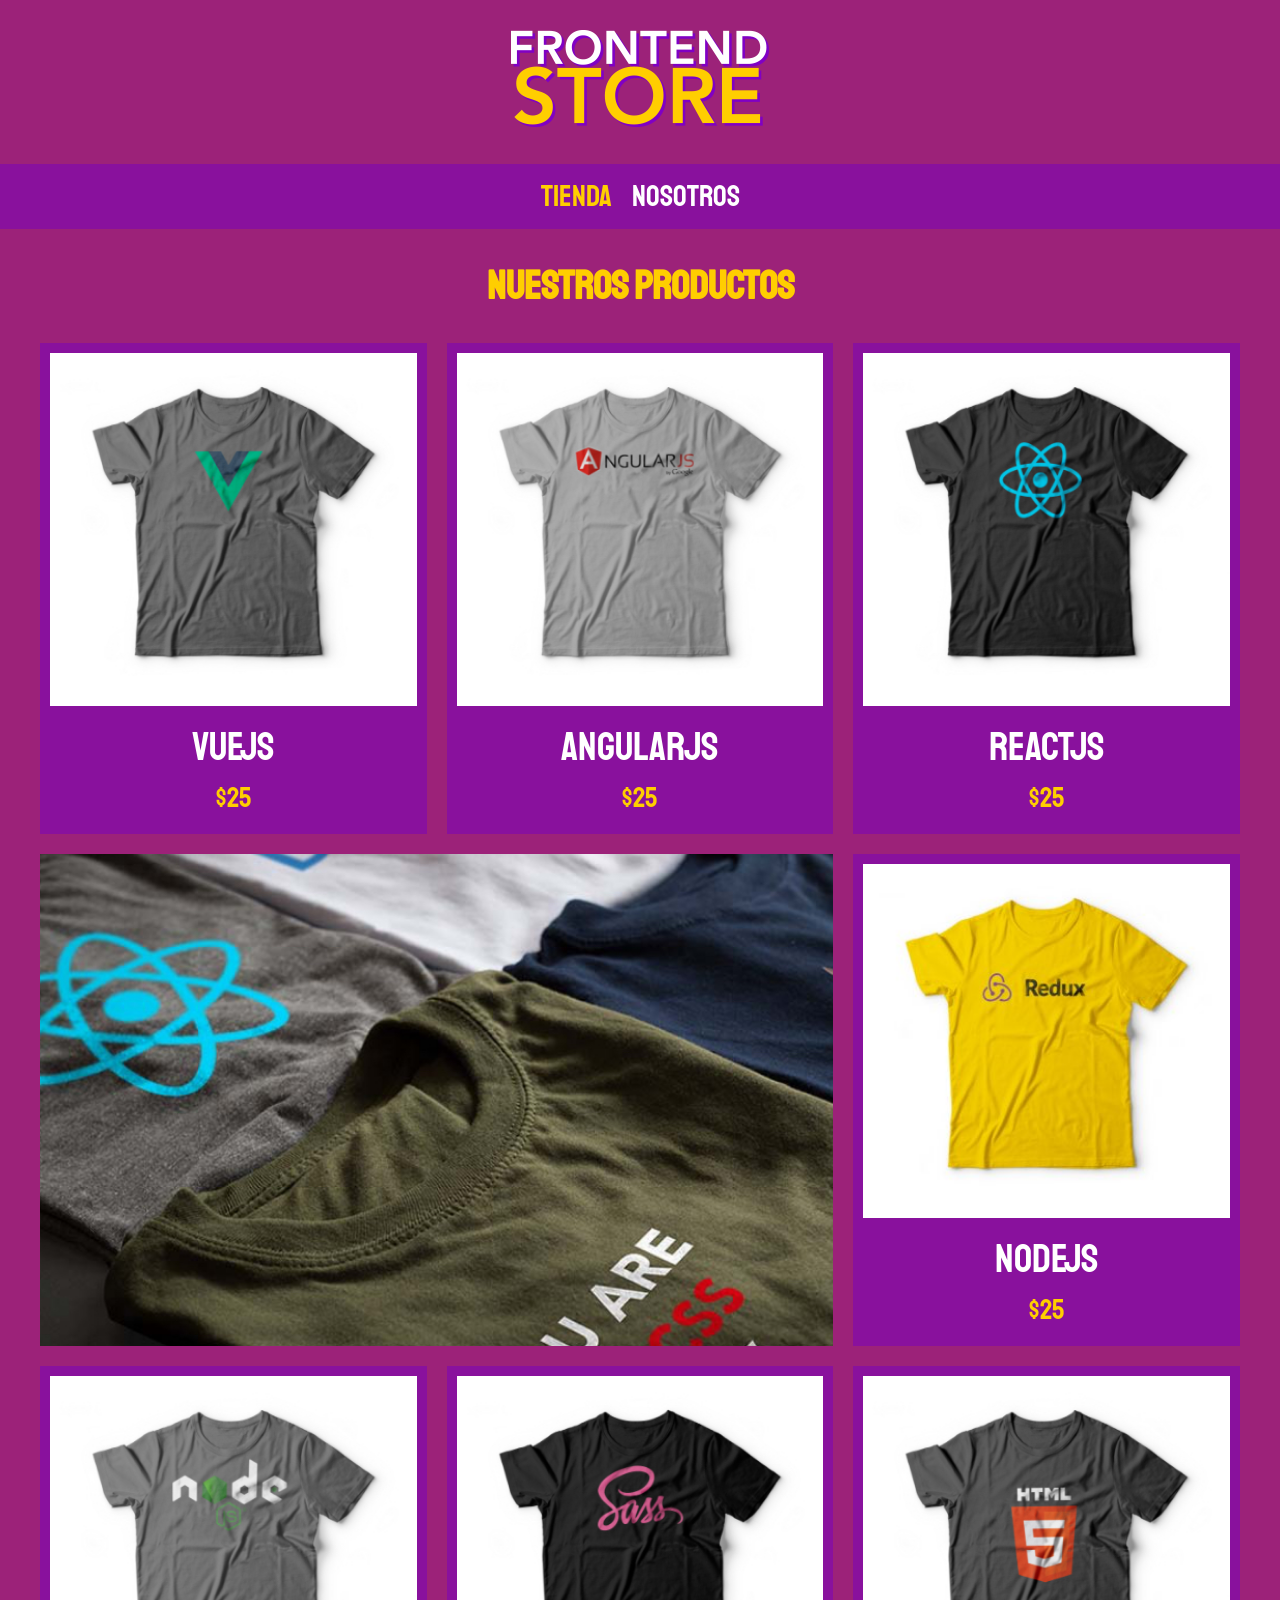
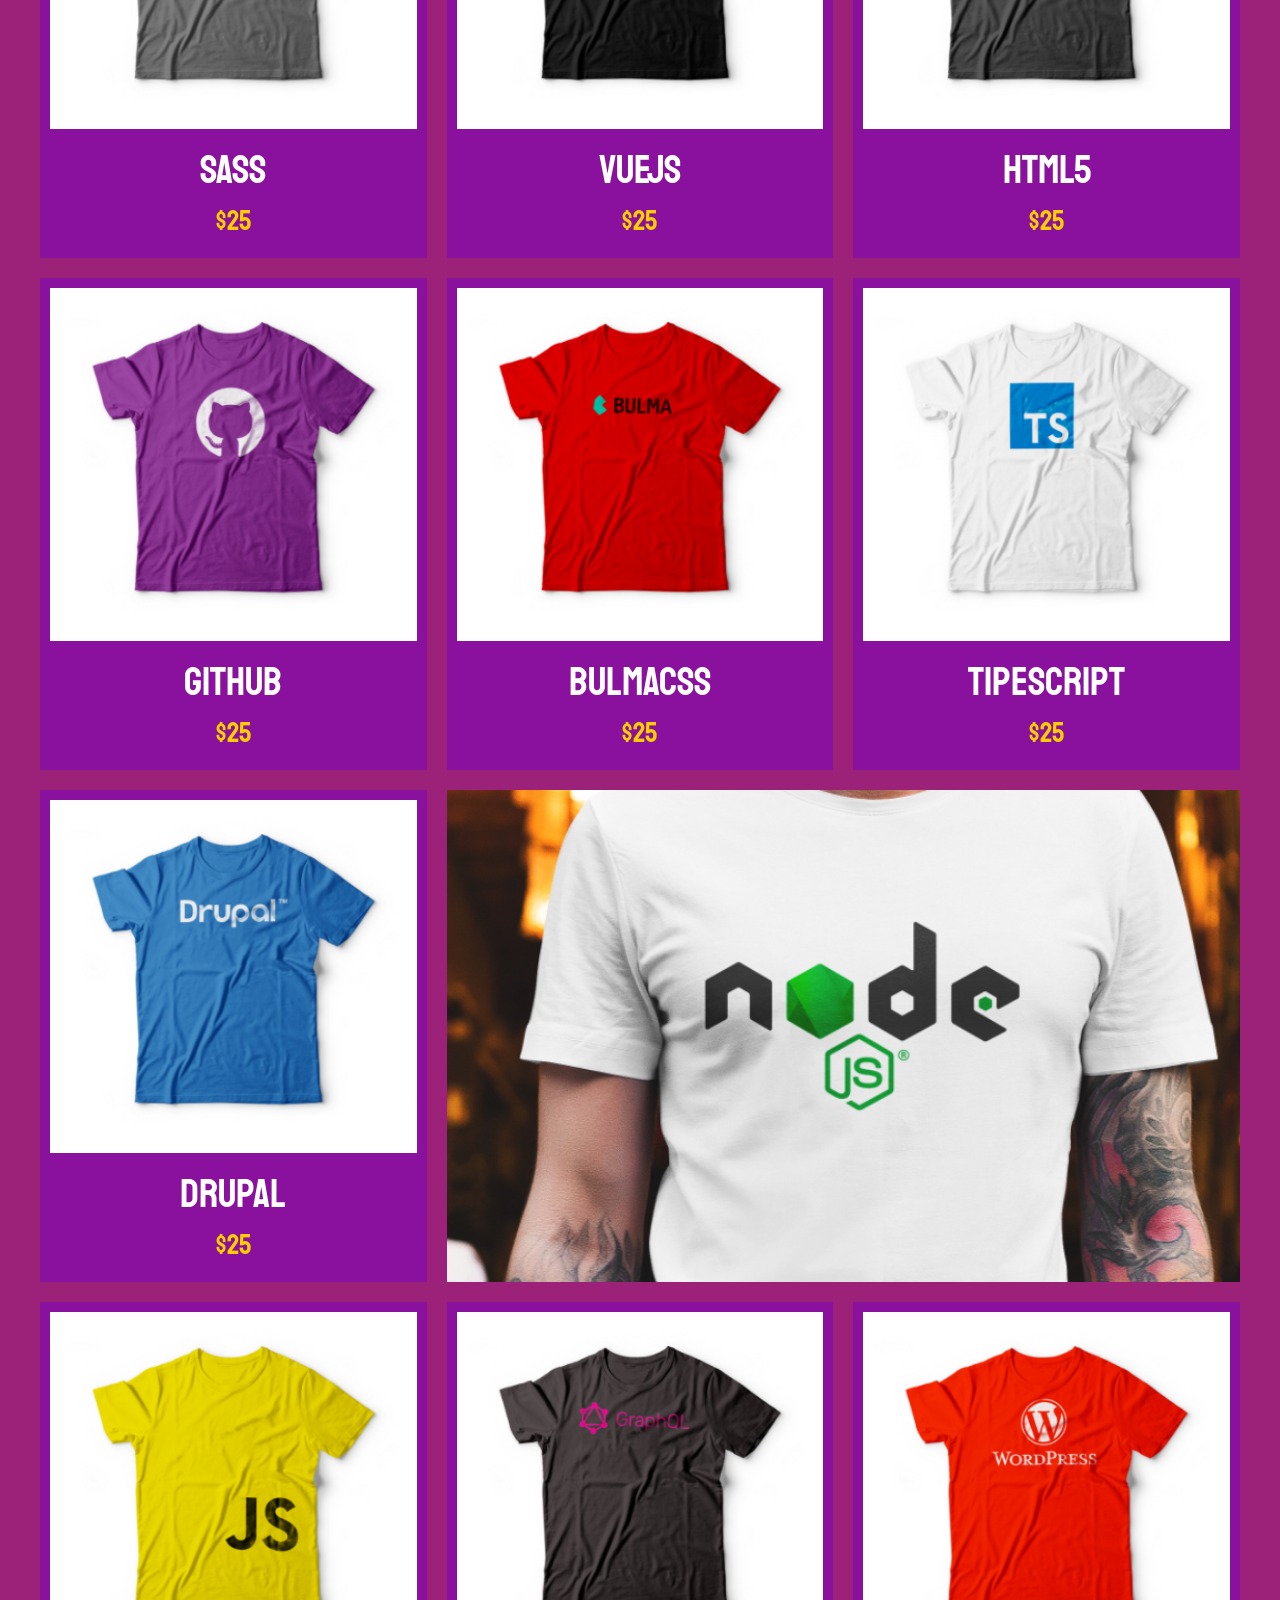
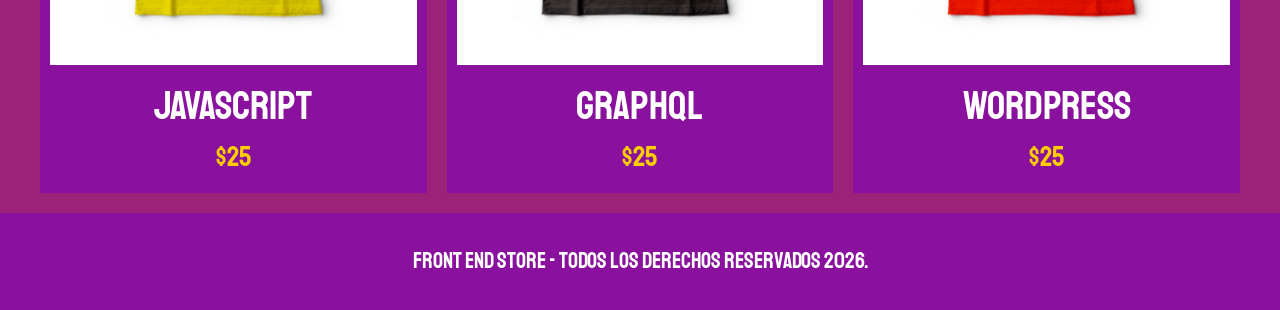
<file: index.html>
<!DOCTYPE html>
<html lang="es">
<head>
    <meta charset="UTF-8">
    <meta name="viewport" content="width=device-width, initial-scale=1.0">
    <title>FrontEnd Store</title>
    <link rel="stylesheet" href="css/normalize.css">
    <link rel="preconnect" href="https://fonts.googleapis.com">

    <link href="https://fonts.googleapis.com/css2?family=Krub:wght@400;700&family=Staatliches&display=swap" rel="stylesheet">
    <link rel="stylesheet" href="css/styles.css">
</head>
<body>
    <header class="header">
        <a href="index.html">
            <img class="header__logo" src="img/logo.png" alt="Logotipo">
        </a>
    </header>
    <nav class="navegacion">
        <a class="navegacion__enlace navegacion__enlace--activo" href="index.html">tienda</a>
        <a class="navegacion__enlace" href="nosotros.html">Nosotros   </a>
    </nav>
    
    <main class="contenedor">
        <h1>Nuestros Productos</h1>
        <div class="grid">
            <div class="producto">
                <a href="producto.html">
                    <img class="producto__imagen" src="img/1.jpg" alt="imagen camisa">
                    <div class="producto__informacion">
                        <p class="producto__nombre">VueJS</p>
                        <p class="producto__precio">$25</p>
                    </div>
                </a>
            </div> <!--Fin de la clase producto-->
            
            <div class="producto">
                <a href="producto.html">
                    <img class="producto__imagen" src="img/2.jpg" alt="imagen camisa">
                    <div class="producto__informacion">
                        <p class="producto__nombre">AngularJS</p>
                        <p class="producto__precio">$25</p>
                    </div>
                </a>
            </div> <!--Fin de la clase producto-->
            <div class="producto">
                <a href="producto.html">
                    <img class="producto__imagen" src="img/3.jpg" alt="imagen camisa">
                    <div class="producto__informacion">
                        <p class="producto__nombre">ReactJS</p>
                        <p class="producto__precio">$25</p>
                    </div>
                </a>
            </div> <!--Fin de la clase producto-->
            <div class="producto">
                <a href="producto.html">
                    <img class="producto__imagen" src="img/4.jpg" alt="imagen camisa">
                    <div class="producto__informacion">
                        <p class="producto__nombre">NodeJS</p>
                        <p class="producto__precio">$25</p>
                    </div>
                </a>
            </div> <!--Fin de la clase producto-->
            <div class="producto">
                <a href="producto.html">
                    <img class="producto__imagen" src="img/5.jpg" alt="imagen camisa">
                    <div class="producto__informacion">
                        <p class="producto__nombre">SASS</p>
                        <p class="producto__precio">$25</p>
                    </div>
                </a>
            </div> <!--Fin de la clase producto-->
            <div class="producto">
                <a href="producto.html">
                    <img class="producto__imagen" src="img/6.jpg" alt="imagen camisa">
                    <div class="producto__informacion">
                        <p class="producto__nombre">VueJS</p>
                        <p class="producto__precio">$25</p>
                    </div>
                </a>
            </div> <!--Fin de la clase producto-->
            <div class="producto">
                <a href="producto.html">
                    <img class="producto__imagen" src="img/7.jpg" alt="imagen camisa">
                    <div class="producto__informacion">
                        <p class="producto__nombre">HTML5</p>
                        <p class="producto__precio">$25</p>
                    </div>
                </a>
            </div> <!--Fin de la clase producto-->
            <div class="producto">
                <a href="producto.html">
                    <img class="producto__imagen" src="img/8.jpg" alt="imagen camisa">
                    <div class="producto__informacion">
                        <p class="producto__nombre">GitHub</p>
                        <p class="producto__precio">$25</p>
                    </div>
                </a>
            </div> <!--Fin de la clase producto-->
            <div class="producto">
                <a href="producto.html">
                    <img class="producto__imagen" src="img/9.jpg" alt="imagen camisa">
                    <div class="producto__informacion">
                        <p class="producto__nombre">BulmaCSS</p>
                        <p class="producto__precio">$25</p>
                    </div>
                </a>
            </div> <!--Fin de la clase producto-->
            <div class="producto">
                <a href="producto.html">
                    <img class="producto__imagen" src="img/10.jpg" alt="imagen camisa">
                    <div class="producto__informacion">
                        <p class="producto__nombre">TipeScript</p>
                        <p class="producto__precio">$25</p>
                    </div>
                </a>
            </div> <!--Fin de la clase producto-->
            <div class="producto">
                <a href="producto.html">
                    <img class="producto__imagen" src="img/11.jpg" alt="imagen camisa">
                    <div class="producto__informacion">
                        <p class="producto__nombre">Drupal</p>
                        <p class="producto__precio">$25</p>
                    </div>
                </a>
            </div> <!--Fin de la clase producto-->
            <div class="producto">
                <a href="producto.html">
                    <img class="producto__imagen" src="img/12.jpg" alt="imagen camisa">
                    <div class="producto__informacion">
                        <p class="producto__nombre">JavaScript</p>
                        <p class="producto__precio">$25</p>
                    </div>
                </a>
            </div> <!--Fin de la clase producto-->
            <div class="producto">
                <a href="producto.html">
                    <img class="producto__imagen" src="img/13.jpg" alt="imagen camisa">
                    <div class="producto__informacion">
                        <p class="producto__nombre">GraphQL</p>
                        <p class="producto__precio">$25</p>
                    </div>
                </a>
            </div> <!--Fin de la clase producto-->
            <div class="producto">
                <a href="producto.html">
                    <img class="producto__imagen" src="img/14.jpg" alt="imagen camisa">
                    <div class="producto__informacion">
                        <p class="producto__nombre">WordPress</p>
                        <p class="producto__precio">$25</p>
                    </div>
                </a>
            </div> <!--Fin de la clase producto-->
            <div class="grafico grafico--camisas"></div>
            <div class="grafico grafico--node"></div>
        </div>
    </main>
    
    <footer class="footer">
        <p class="footer__text">Front End Store - Todos los derechos reservados 2026.</p>
    </footer>
</body>
</html>
</file>
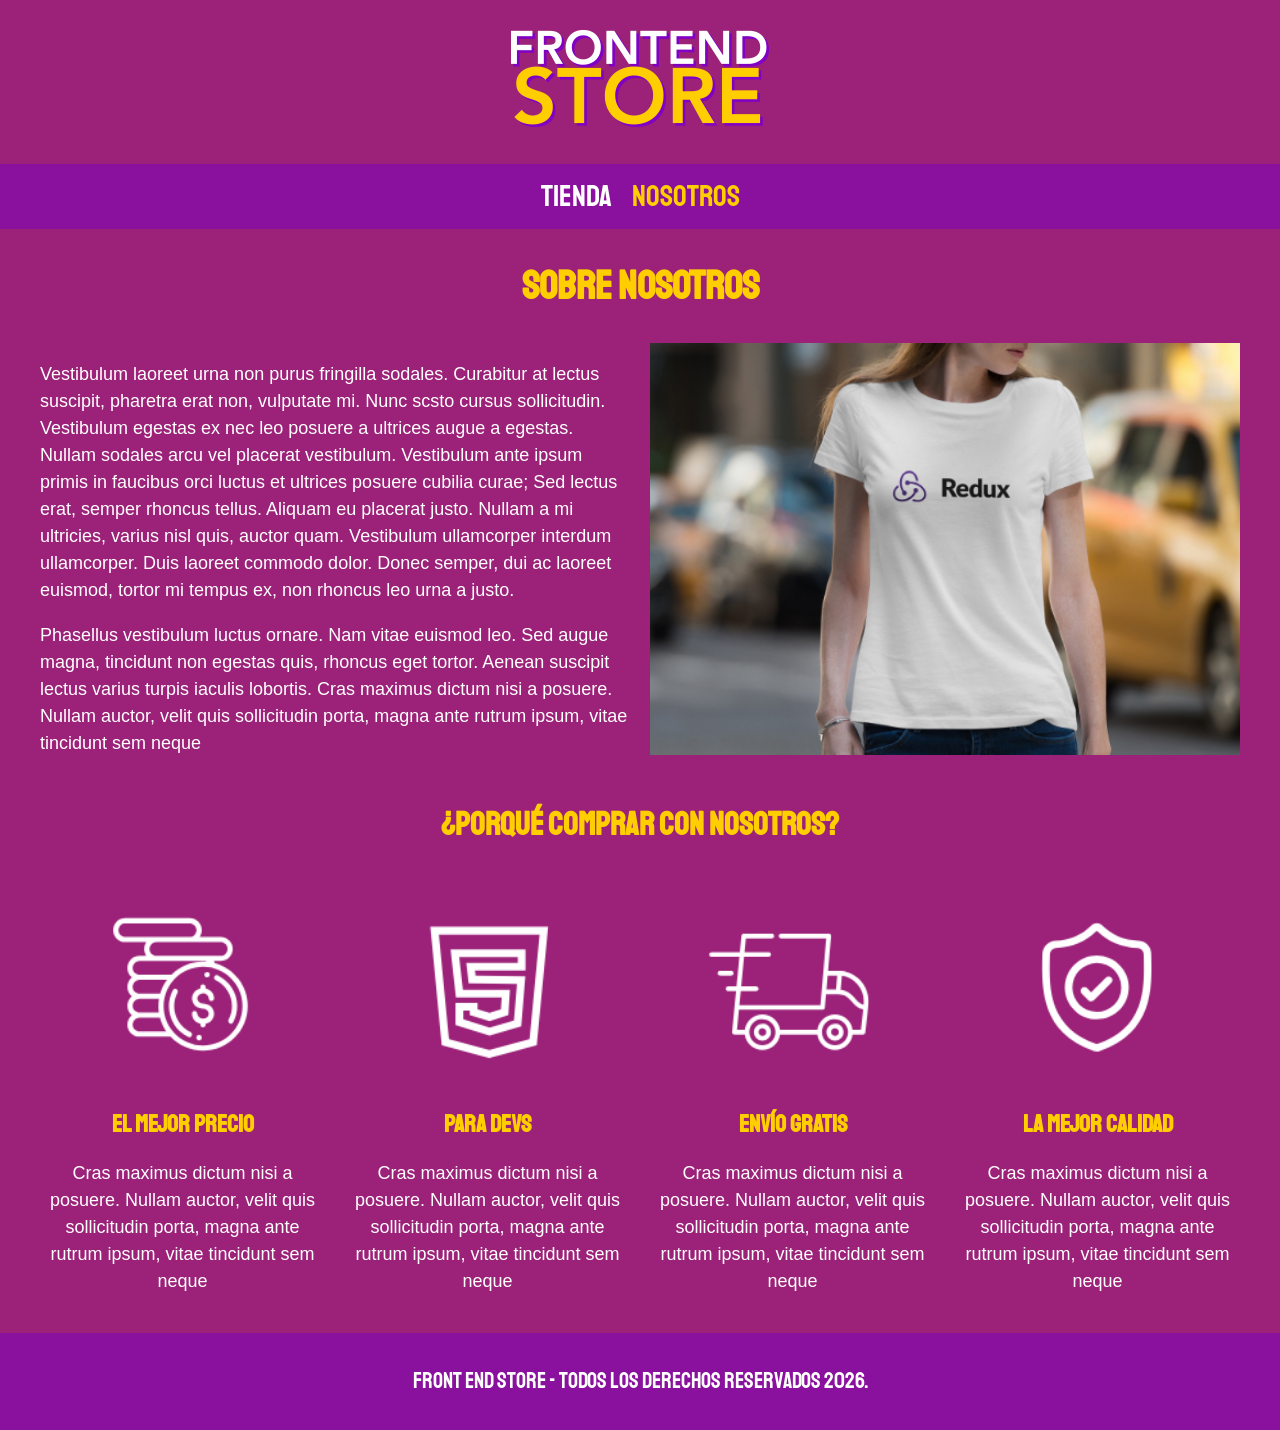
<file: nosotros.html>
<!DOCTYPE html>
<html lang="es">
<head>
    <meta charset="UTF-8">
    <meta name="viewport" content="width=device-width, initial-scale=1.0">
    <title>FrontEnd Store</title>
    <link rel="stylesheet" href="css/normalize.css">
    <link rel="preconnect" href="https://fonts.googleapis.com">

    <link href="https://fonts.googleapis.com/css2?family=Krub:wght@400;700&family=Staatliches&display=swap" rel="stylesheet">
    <link rel="stylesheet" href="css/styles.css">
</head>
<body>
    <header class="header">
        <a href="index.html">
            <img class="header__logo" src="img/logo.png" alt="Logotipo">
        </a>
    </header>
    <nav class="navegacion">
        <a class="navegacion__enlace" href="index.html">tienda</a>
        <a class="navegacion__enlace navegacion__enlace--activo" href="nosotros.html">Nosotros   </a>
    </nav>
    
    <main class="contenedor">
        <h1>Sobre Nosotros</h1>

        <div class="nosotros">
            <div class="nostros__contenido">
                <p> Vestibulum laoreet urna non purus fringilla sodales. Curabitur at lectus suscipit, pharetra erat non, vulputate mi. Nunc scsto cursus sollicitudin. Vestibulum egestas ex nec leo posuere a ultrices augue a egestas. Nullam sodales arcu vel placerat vestibulum. Vestibulum ante ipsum primis in faucibus orci luctus et ultrices posuere cubilia curae; Sed lectus erat, semper rhoncus tellus. Aliquam eu placerat justo. Nullam a mi ultricies, varius nisl quis, auctor quam. Vestibulum ullamcorper interdum ullamcorper. Duis laoreet commodo dolor. Donec semper, dui ac laoreet euismod, tortor mi tempus ex, non rhoncus leo urna a justo.</p>

                 <p>Phasellus vestibulum luctus ornare. Nam vitae euismod leo. Sed augue magna, tincidunt non egestas quis, rhoncus eget tortor. Aenean suscipit lectus varius turpis iaculis lobortis. Cras maximus dictum nisi a posuere. Nullam auctor, velit quis sollicitudin porta, magna ante rutrum ipsum, vitae tincidunt sem neque 
                </p>
            </div>
            <img class="nosotros__imagen" src="img/nosotros.jpg" alt="imagen nosotros">
         </div>
    </main>

    <section class="contenedor comprar">
        <h2 class="comprar__titulo">¿Porqué comprar con nosotros?</h2>

        <div class="bloques">
            <div class="bloque">
                <img class="bloque__imagen" src="img/icono_1.png" alt="porque comprar">
                <h3 class="bloque__titulo">El Mejor Precio</h3>
                <p>
                    Cras maximus dictum nisi a posuere. Nullam auctor, velit quis sollicitudin porta, magna ante rutrum ipsum, vitae tincidunt sem neque
                </p>
            </div> <!--bloque-->
             <div class="bloque">
                <img class="bloque__imagen" src="img/icono_2.png" alt="porque comprar">
                <h3 class="bloque__titulo">Para Devs</h3>
                <p>
                    Cras maximus dictum nisi a posuere. Nullam auctor, velit quis sollicitudin porta, magna ante rutrum ipsum, vitae tincidunt sem neque
                </p>
            </div> <!--bloque-->
             <div class="bloque">
                <img class="bloque__imagen" src="img/icono_3.png" alt="porque comprar">
                <h3 class="bloque__titulo">Envío Gratis</h3>
                <p>
                    Cras maximus dictum nisi a posuere. Nullam auctor, velit quis sollicitudin porta, magna ante rutrum ipsum, vitae tincidunt sem neque
                </p>
            </div> <!--bloque-->
             <div class="bloque">
                <img class="bloque__imagen" src="img/icono_4.png" alt="porque comprar">
                <h3 class="bloque__titulo">La Mejor Calidad</h3>
                <p>
                    Cras maximus dictum nisi a posuere. Nullam auctor, velit quis sollicitudin porta, magna ante rutrum ipsum, vitae tincidunt sem neque
                </p>
            </div> <!--bloque-->
        </div> <!--bloques-->
    </section>

    <footer class="footer">
        <p class="footer__text">Front End Store - Todos los derechos reservados 2026.</p>
    </footer>
</body>
</html>
</file>
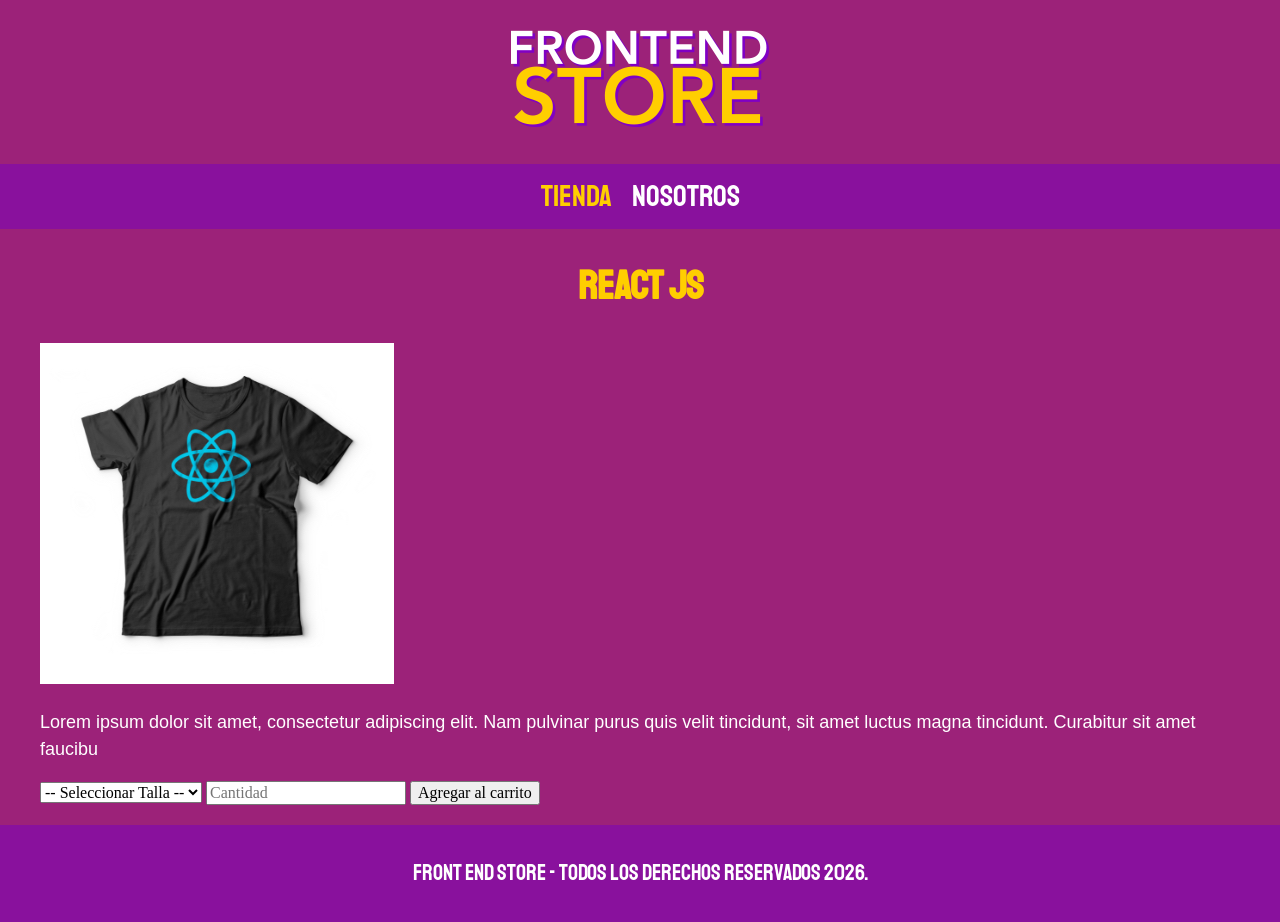
<file: producto.html>
<!DOCTYPE html>
<html lang="es">
<head>
    <meta charset="UTF-8">
    <meta name="viewport" content="width=device-width, initial-scale=1.0">
    <title>FrontEnd Store</title>
    <link rel="stylesheet" href="css/normalize.css">
    <link rel="preconnect" href="https://fonts.googleapis.com">

    <link href="https://fonts.googleapis.com/css2?family=Krub:wght@400;700&family=Staatliches&display=swap" rel="stylesheet">
    <link rel="stylesheet" href="css/styles.css">
</head>
<body>
    <header class="header">
        <a href="index.html">
            <img class="header__logo" src="img/logo.png" alt="Logotipo">
        </a>
    </header>
    <nav class="navegacion">
        <a class="navegacion__enlace navegacion__enlace--activo" href="index.html">tienda</a>
        <a class="navegacion__enlace" href="nosotros.html">Nosotros   </a>
    </nav>
    
    <main class="contenedor">
        <h1>React JS</h1>

        <div class="camisa__imagen">
            <img src="img/3.jpg" alt="Imagen del producto">
            <div class="camisa__contenido">
                <p>Lorem ipsum dolor sit amet, consectetur adipiscing elit. Nam pulvinar purus quis velit tincidunt, sit amet luctus magna tincidunt. Curabitur sit amet faucibu</p>
                <form class="formulario">
                    <select>
                        <option disabled selected>-- Seleccionar Talla --</option>
                        <option>Chica</option>
                        <option>Mediana</option>
                        <option>Grande</option>
                    </select>
                    <input type="number" placeholder="Cantidad" min="1">
                    <input type="submit" value="Agregar al carrito">
                </form>
            </div>
        </div>
    </main>
    
    <footer class="footer">
        <p class="footer__text">Front End Store - Todos los derechos reservados 2026.</p>
    </footer>
</body>
</html>
</file>
<file: css/styles.css>
:root{
    --primario: #9c2279;
    --primarioOscuro: #89119D;
    --secundario: #FFCE00;
    --secundarioOscuro: rgb(233,287,2);
    --blanco: #fff;
    --negro: #000;
    
    --fuentePrincipal: "Staatliches", sans-serif;    
}
html{
    box-sizing: border-box;
    font-size: 62.5%;
}

*, *::before, *::after{
    box-sizing: inherit;
}

/* Globales */
body{
    background-color: var(--primario);
    font-size: 1.6rem;
    line-height: 1.5;
}

p{
    font-size: 1.8rem;
   font-family: Arial, Helvetica, sans-serif;
   color: var(--blanco); 
}

a{
    text-decoration: none;
}
img{
    max-width: 100%;
}
.contenedor{
    max-width: 120rem;
    margin: 0 auto;
}
h1,h2,h3{
    text-align: center;
    color: var(--secundario);
    font-family: var(--fuentePrincipal);
}
h1{
    font-size: 4rem;
}
h2{
    font-size: 3.2rem;
}
h3{
    font-size: 2.4rem;
}

/*Header*/

.header{
    display: flex;
    justify-content: center;
}
.header__logo{
    margin: 3rem 0;
}
/** Footer **/
.footer{
    background-color: var(--primarioOscuro);
    padding: 1rem 0;
    margin-top: 2rem;
}
.footer__text{
    text-align: center;
    font-family: var(--fuentePrincipal);
    font-size: 2.2rem;
}
/* Navegacion */
.navegacion{
    background-color: var(--primarioOscuro);
    padding: 1rem 0;
    display: flex;
    justify-content: center;
    gap: 2rem; /* Separacion de palabras de la navegacion */
}
.navegacion__enlace{
    font-family: var(--fuentePrincipal);
    color: var(--blanco);
    font-size: 3rem;
    /*margin-right:2rem;*/
}
.navegacion__enlace:last-of-type{
    margin-right: 0;
}
.navegacion__enlace--activo,
.navegacion__enlace:hover{
    color: var(--secundario);
}

/** Grid **/

.grid{
    display: grid;
    grid-template-columns: repeat(2, 1fr);
    gap: 2rem;
}

@media (min-width: 768px) {
    .grid{
        grid-template-columns: repeat(3, 1fr);
    }
}

/* Productos */
.producto{
    background-color: var(--primarioOscuro);
    padding: 1rem;
}
.producto__imagen{
    width: 100%;
}
.producto__nombre{
    font-size: 4rem;
}
.producto__precio{
    font-size: 2.8rem;
    color: var(--secundario);
}
.producto__nombre,
.producto__precio{
    font-family: var(--fuentePrincipal);
    margin: 1rem 0;
    text-align: center;
    line-height: 1.2;
}

/** Graficos **/
.grafico{
    min-height: 30rem;
    background-repeat: no-repeat;
    background-size: cover;
     grid-column: 1 / 3;
}
.grafico--camisas{
    grid-row: 2/3;
    background-image: url(../img/grafico1.jpg);
}
.grafico--node{
    background-image: url(../img/grafico2.jpg);
    grid-row: 8 / 9;
}
@media (min-width: 768px) {
    .grafico--node{
        grid-row: 5 / 6;
        grid-column: 2 / 4;
    }
}
/** Nosotros **/
.nosotros{
    display: grid;
    grid-template-rows: repeat(2, auto);
}
@media (min-width: 768px) {
    .nosotros{
        grid-template-columns: repeat(2, 1fr);
        column-gap: 2rem;
    }
}
.nosotros__imagen{
    grid-row: 1 / 2;
    width: 100%;
}
@media (min-width: 768px) {
    .nosotros__imagen{
     grid-column:2 / 3;
    } 
}

/* BLoques */

.bloques{
    display: grid;
    grid-template-columns: repeat(2,1fr);
    gap: 2rem;
}
@media (min-width: 768px) {
    .bloques{
        grid-template-columns: repeat(4,1fr);
    }
}
.bloques{
    text-align: center;
}
.bloque__imagen{
    width: 100%;
}
.bloque__titulo{
    margin: 0;
}
</file>
